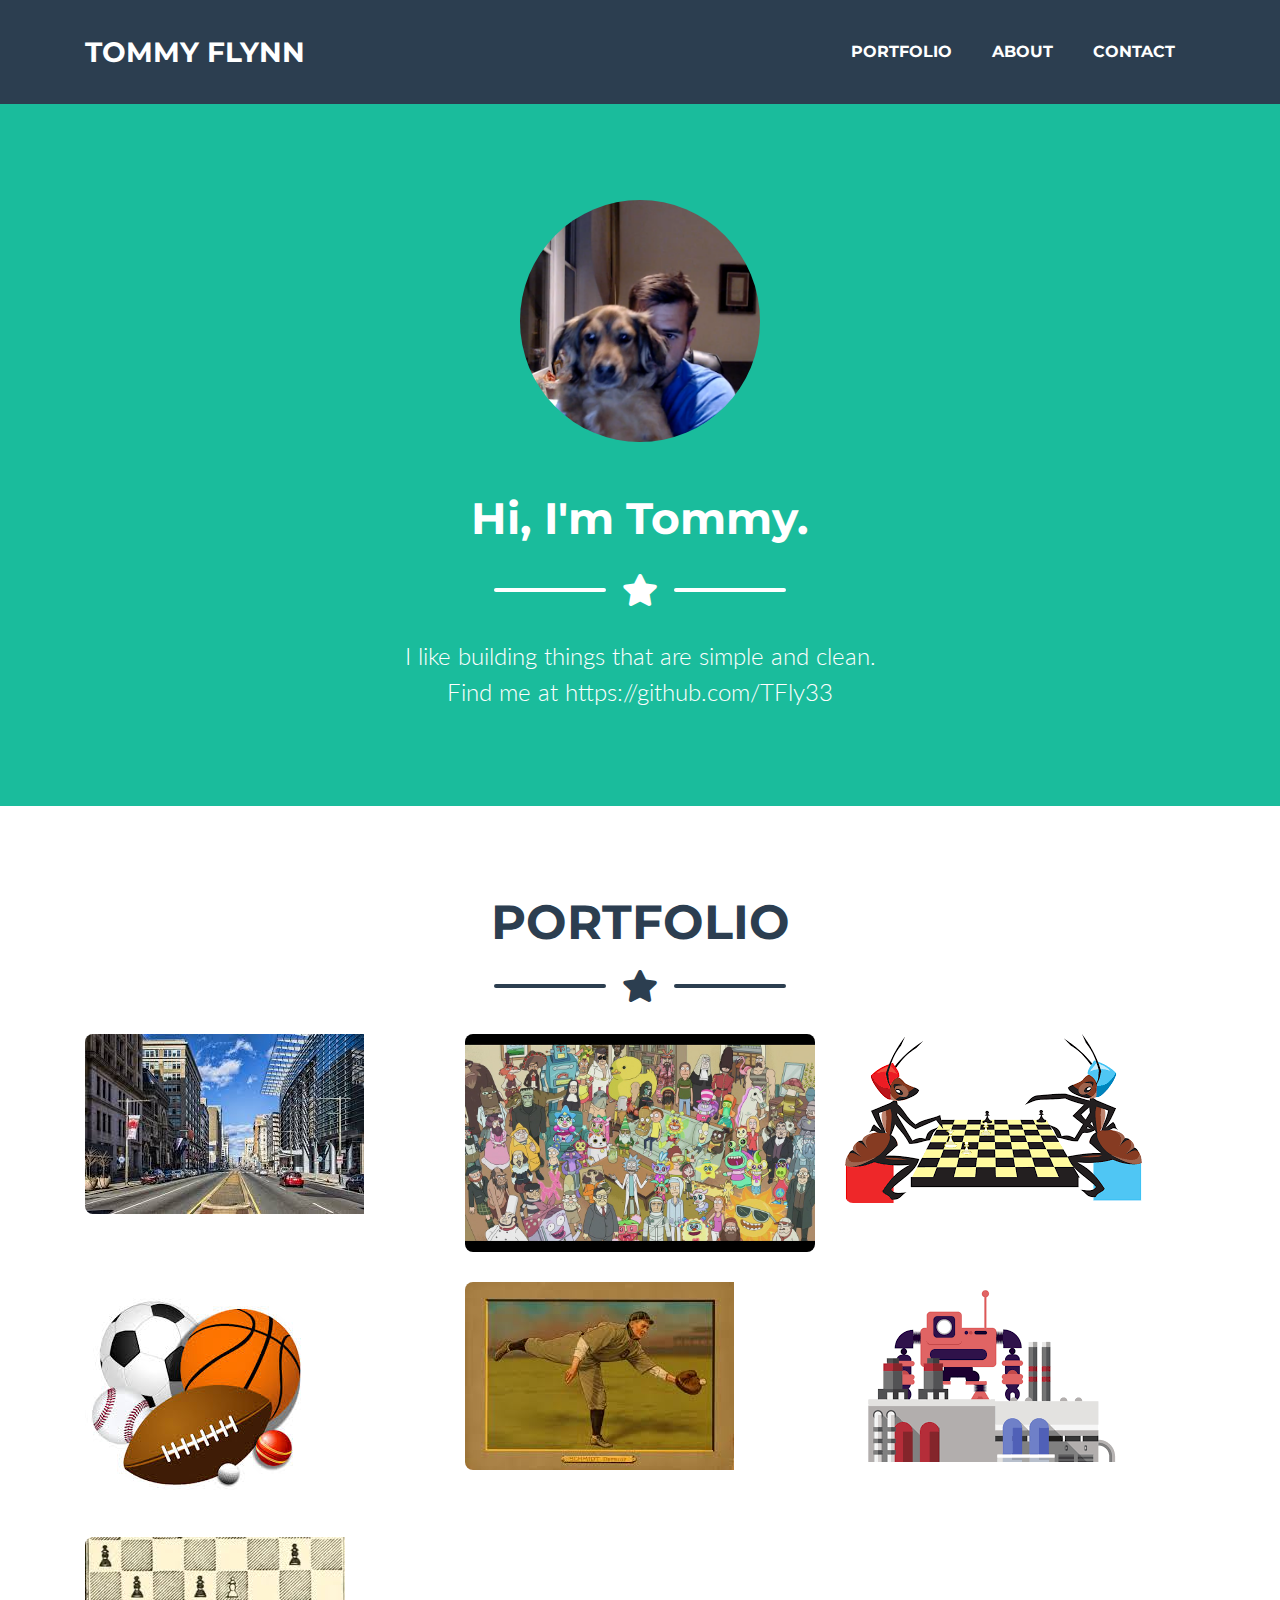
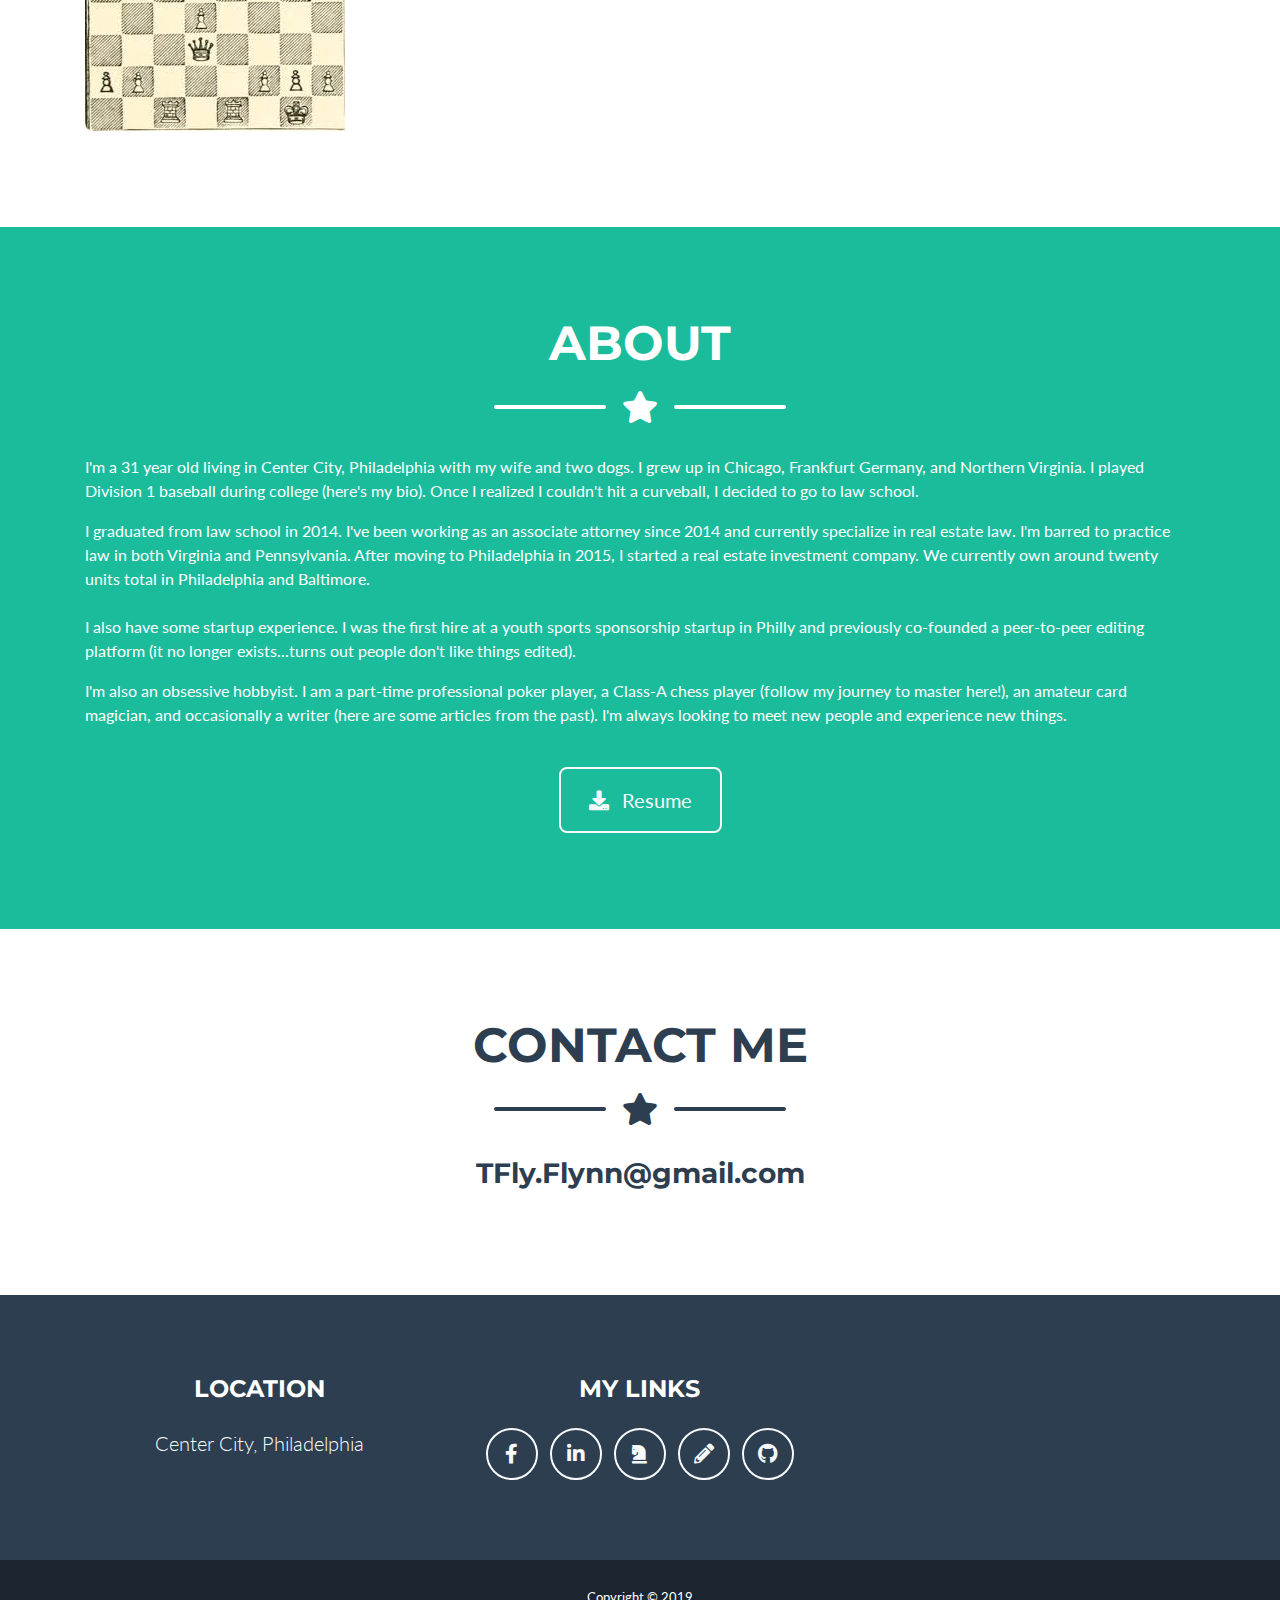
<file: index.html>
<!DOCTYPE html>
<html lang="en">

<head>

  <meta charset="utf-8">
  <meta name="viewport" content="width=device-width, initial-scale=1, shrink-to-fit=no">
  <meta name="description" content="">
  <meta name="author" content="">

  <title>Freelancer</title>

  <!-- Custom fonts for this theme -->
  <link href="assets/vendor/fontawesome-free/css/all.min.css" rel="stylesheet" type="text/css">
  <link href="https://fonts.googleapis.com/css?family=Montserrat:400,700" rel="stylesheet" type="text/css">
  <link href="https://fonts.googleapis.com/css?family=Lato:400,700,400italic,700italic" rel="stylesheet"
    type="text/css">

  <!-- Theme CSS -->
  <link href="assets/css/freelancer.css" rel="stylesheet">

</head>

<body id="page-top">

  <!-- Navigation -->
  <nav class="navbar navbar-expand-lg bg-secondary text-uppercase fixed-top" id="mainNav">
    <div class="container">
      <a class="navbar-brand js-scroll-trigger" href="#page-top">Tommy Flynn</a>
      <button class="navbar-toggler navbar-toggler-right text-uppercase font-weight-bold bg-primary text-white rounded"
        type="button" data-toggle="collapse" data-target="#navbarResponsive" aria-controls="navbarResponsive"
        aria-expanded="false" aria-label="Toggle navigation">
        Menu
        <i class="fas fa-bars"></i>
      </button>
      <div class="collapse navbar-collapse" id="navbarResponsive">
        <ul class="navbar-nav ml-auto">
          <li class="nav-item mx-0 mx-lg-1">
            <a class="nav-link py-3 px-0 px-lg-3 rounded js-scroll-trigger" href="#portfolio">Portfolio</a>
          </li>
          <li class="nav-item mx-0 mx-lg-1">
            <a class="nav-link py-3 px-0 px-lg-3 rounded js-scroll-trigger" href="#about">About</a>
          </li>
          <li class="nav-item mx-0 mx-lg-1">
            <a class="nav-link py-3 px-0 px-lg-3 rounded js-scroll-trigger" href="#contact">Contact</a>
          </li>
        </ul>
      </div>
    </div>
  </nav>

  <!-- Masthead -->
  <header class="masthead bg-primary text-white text-center">
    <div class="container d-flex align-items-center flex-column">

      <!-- Masthead Avatar Image -->
      <img class="masthead-avatar mb-5 myClass1" src="assets/img/TomTed.png" alt="TomTedPic">

      <!-- Masthead Heading -->
      <h1 class="masthead-heading mb-0">Hi, I'm Tommy.</h1>

      <!-- Icon Divider -->
      <div class="divider-custom divider-light">
        <div class="divider-custom-line"></div>
        <div class="divider-custom-icon">
          <i class="fas fa-star"></i>
        </div>
        <div class="divider-custom-line"></div>
      </div>

      <!-- Masthead Subheading -->
      <p class="masthead-subheading font-weight-light mb-0">I like building things that are simple and clean. <br> Find
        me at <a class="white" href="https://github.com/TFly33>">https://github.com/TFly33 </p> </a>

    </div>
  </header>

  <!-- Portfolio Section -->
  <section class="page-section portfolio" id="portfolio">
    <div class="container">

      <!-- Portfolio Section Heading -->
      <h2 class="page-section-heading text-center text-uppercase text-secondary mb-0">Portfolio</h2>

      <!-- Icon Divider -->
      <div class="divider-custom">
        <div class="divider-custom-line"></div>
        <div class="divider-custom-icon">
          <i class="fas fa-star"></i>
        </div>
        <div class="divider-custom-line"></div>
      </div>

      <!-- Portfolio Grid Items -->
      <div class="row">

        <!-- Portfolio Item 1 -->
        <div class="col-md-6 col-lg-4">
          <div class="portfolio-item mx-auto" data-toggle="modal" data-target="#portfolioModal1">
            <div class="portfolio-item-caption d-flex align-items-center justify-content-center h-100 w-100">
              <div class="portfolio-item-caption-content text-center text-white">
                <i class="fas fa-plus fa-3x"></i>
              </div>
            </div>
            <img class="img-fluid" src="assets/img/portfolio/rentable.jpeg" alt="rentable">
          </div>
        </div>

        <!-- Portfolio Item 2 -->
        <div class="col-md-6 col-lg-4">
          <div class="portfolio-item mx-auto" data-toggle="modal" data-target="#portfolioModal2">
            <div class="portfolio-item-caption d-flex align-items-center justify-content-center h-100 w-100">
              <div class="portfolio-item-caption-content text-center text-white">
                <i class="fas fa-plus fa-3x"></i>
              </div>
            </div>
            <img class="img-fluid" src="assets/img/portfolio/rickandmorty.jpg" alt="rickAndMorty">
          </div>
        </div>
        
        <!-- Portfolio Item 3 -->
        <div class="col-md-6 col-lg-4">
          <div class="portfolio-item mx-auto" data-toggle="modal" data-target="#portfolioModal3">
            <div class="portfolio-item-caption d-flex align-items-center justify-content-center h-100 w-100">
              <div class="portfolio-item-caption-content text-center text-white">
                <i class="fas fa-plus fa-3x"></i>
              </div>
            </div>
            <img class="img-fluid" src="assets/img/portfolio/giphy.png" alt="">
          </div>
        </div>

        <!-- Portfolio Item 4 -->
        <div class="col-md-6 col-lg-4">
          <div class="portfolio-item mx-auto" data-toggle="modal" data-target="#portfolioModal4">
            <div class="portfolio-item-caption d-flex align-items-center justify-content-center h-100 w-100">
              <div class="portfolio-item-caption-content text-center text-white">
                <i class="fas fa-plus fa-3x"></i>
              </div>
            </div>
            <img class="img-fluid" src="assets/img/portfolio/sports.jpeg" alt="knightsimage">
          </div>
        </div>

        <!-- Portfolio Item 5 -->
        <div class="col-md-6 col-lg-4">
          <div class="portfolio-item mx-auto" data-toggle="modal" data-target="#portfolioModal5">
            <div class="portfolio-item-caption d-flex align-items-center justify-content-center h-100 w-100">
              <div class="portfolio-item-caption-content text-center text-white">
                <i class="fas fa-plus fa-3x"></i>
              </div>
            </div>
            <img class="img-fluid" src="assets/img/portfolio/HonusWagner.jpeg" alt="BaseballCard">
          </div>
        </div>

        <!-- Portfolio Item 6 -->
        <div class="col-md-6 col-lg-4">
          <div class="portfolio-item mx-auto" data-toggle="modal" data-target="#portfolioModal6">
            <div class="portfolio-item-caption d-flex align-items-center justify-content-center h-100 w-100">
              <div class="portfolio-item-caption-content text-center text-white">
                <i class="fas fa-plus fa-3x"></i>
              </div>
            </div>
            <img class="img-fluid" src="assets/img/portfolio/robot.jpeg" alt="robotImage">
          </div>
        </div>

        <!-- Portfolio Item 7 -->
        <div class="col-md-6 col-lg-4">
          <div class="portfolio-item mx-auto" data-toggle="modal" data-target="#portfolioModal7">
            <div class="portfolio-item-caption d-flex align-items-center justify-content-center h-100 w-100">
              <div class="portfolio-item-caption-content text-center text-white">
                <i class="fas fa-plus fa-3x"></i>
              </div>
            </div>
            <img class="img-fluid" src="assets/img/portfolio/chessopening.jpeg" alt="chessopening">
          </div>
        </div>

        <!-- Portfolio Item 8 -->
        <!-- <div class="col-md-6 col-lg-4">
          <div class="portfolio-item mx-auto" data-toggle="modal" data-target="#portfolioModal8">
            <div class="portfolio-item-caption d-flex align-items-center justify-content-center h-100 w-100">
              <div class="portfolio-item-caption-content text-center text-white">
                <i class="fas fa-plus fa-3x"></i>
              </div>
            </div>
            <img class="img-fluid" src="assets/img/portfolio/chessopening.jpeg" alt="chessopening">
          </div>
        </div> -->


      </div>
      <!-- /.row -->

    </div>
  </section>

  <!-- About Section -->
  <section class="page-section bg-primary text-white mb-0" id="about">
    <div class="container">

      <!-- About Section Heading -->
      <h2 class="page-section-heading text-center text-uppercase text-white">About</h2>

      <!-- Icon Divider -->
      <div class="divider-custom divider-light">
        <div class="divider-custom-line"></div>
        <div class="divider-custom-icon">
          <i class="fas fa-star"></i>
        </div>
        <div class="divider-custom-line"></div>
      </div>

      <!-- About Section Content -->
      <div class="row">
        <div class="col-lg-12 ml-auto">
          <p class="first">
            I'm a 31 year old living in Center City, Philadelphia with my wife and two dogs.
            I grew up in Chicago, Frankfurt Germany, and Northern Virginia.
            I played Division 1 baseball during college (<a class="white"
              href="https://www.mountathletics.com/sports/bsb/2010-11/bios/flynn_tommy00?view=bio">here's my
              bio</a>).
            Once I realized I couldn't hit a curveball, I decided to go to law school.
          </p>

        </div>
        <div class="col-lg-12 mr-auto">
          <p class="second">
            I graduated from law school in 2014.
            I've been working as an associate attorney since 2014 and currently specialize in real estate law. I'm
            barred to practice law in both Virginia and
            Pennsylvania.
            After
            moving to Philadelphia in 2015, I started a real estate investment company. We currently own around
            twenty units
            total in Philadelphia and Baltimore.
            <br>
            <br>
            I also have some startup experience. I was the first hire at a youth sports sponsorship startup in
            Philly and previously co-founded a peer-to-peer editing platform (it no longer exists...turns out
            people
            don't like
            things edited).
          </p>
        </div>
        <div class="col-lg-12 mr-auto">
          <p class="third">
            I'm also an obsessive hobbyist. I am a part-time professional poker player, a Class-A chess player
            (<a class="white" href="https://www.moron2master.com">follow my journey to master here!</a>), an amateur
            card
            magician, and
            occasionally a writer
            (<a class="white" href="https://medium.com/@tfly.flynn">here are some articles from the past</a>). I'm
            always
            looking
            to
            meet new people and experience new things.
          </p>
        </div>
      </div>

      <!-- About Section Button -->
      <div class="text-center mt-4">
        <a class="btn btn-xl btn-outline-light" href="assets/resume/Portfolio Resume Updated .pdf">
          <i class="fas fa-download mr-2"></i>
          Resume
        </a>
      </div>

    </div>
  </section>

  <!-- Contact Section -->
  <section class="page-section" id="contact">
    <div class="container">

      <!-- Contact Section Heading -->
      <h2 class="page-section-heading text-center text-uppercase text-secondary mb-0">Contact Me </h2>


      <!-- Icon Divider -->
      <div class="divider-custom">
        <div class="divider-custom-line"></div>
        <div class="divider-custom-icon">
          <i class="fas fa-star"></i>
        </div>
        <div class="divider-custom-line"></div>
      </div>

      <h3 class="text-center weirdBlue"> TFly.Flynn@gmail.com</h3>

      <!-- Contact Section Form -->
      <div class="row">

        <div class="col-lg-8 mx-auto">
        </div>
  </section>

  <!-- Footer -->
  <footer class="footer text-center">
    <div class="container">
      <div class="row">

        <!-- Footer Location -->
        <div class="col-lg-4 mb-5 mb-lg-0">
          <h4 class="text-uppercase mb-4">Location</h4>
          <p class="lead mb-0">Center City, Philadelphia
          </p>
        </div>

        <!-- Footer Social Icons -->
        <div class="col-lg-4 mb-5 mb-lg-0">
          <h4 class="text-uppercase mb-4">My Links</h4>
          <a class="btn btn-outline-light btn-social mx-1" href="https://www.facebook.com/tom.flynn.14">
            <i class="fab fa-fw fa-facebook-f"></i>
          </a>
          <a class="btn btn-outline-light btn-social mx-1" href="https://www.linkedin.com/in/tommy-flynn-348b2672/">
            <i class="fab fa-fw fa-linkedin-in"></i>
          </a>
          <a class="btn btn-outline-light btn-social mx-1" href="https://www.moron2master.com/">
            <i class="fas fa-chess-knight"></i>
          </a>
          <a class="btn btn-outline-light btn-social mx-1" href="https://medium.com/@tfly.flynn">
            <i class="fas fa-pencil-alt"></i>
          </a>
          <a class="btn btn-outline-light btn-social mx-1" href="https://github.com/TFly33">
            <i class="fab fa-github"></i>
          </a>
        </div>

        <!-- Footer About Text -->


      </div>
    </div>
  </footer>

  <!-- Copyright Section -->
  <section class="copyright py-4 text-center text-white">
    <div class="container">
      <small>Copyright &copy; 2019</small>
    </div>
  </section>

  <!-- Scroll to Top Button (Only visible on small and extra-small screen sizes) -->
  <div class="scroll-to-top d-lg-none position-fixed ">
    <a class="js-scroll-trigger d-block text-center text-white rounded" href="#page-top">
      <i class="fa fa-chevron-up"></i>
    </a>
  </div>

  <!-- Portfolio Modals -->

  <!-- Portfolio Modal 1 -->
  <div class="portfolio-modal modal fade" id="portfolioModal1" tabindex="-1" role="dialog"
    aria-labelledby="portfolioModal1Label" aria-hidden="true">
    <div class="modal-dialog modal-xl" role="document">
      <div class="modal-content">
        <button type="button" class="close" data-dismiss="modal" aria-label="Close">
          <span aria-hidden="true">
            <i class="fas fa-times"></i>
          </span>
        </button>
        <div class="modal-body text-center">
          <div class="container">
            <div class="row justify-content-center">
              <div class="col-lg-8">
                <!-- Portfolio Modal - Title -->
                <h2 class="portfolio-modal-title text-secondary text-uppercase mb-0">Rentable</h2>
                <!-- Icon Divider -->
                <div class="divider-custom">
                  <div class="divider-custom-line"></div>
                  <div class="divider-custom-icon">
                    <i class="fas fa-star"></i>
                  </div>
                  <div class="divider-custom-line"></div>
                </div>
                <!-- Portfolio Modal - Image -->
                <a href="https://mighty-lake-82037.herokuapp.com/"> <img class="img-fluid rounded mb-5"
                    href="https://rick-and-morty-character-sort.herokuapp.com/" src="assets/img/portfolio/rentable.jpeg"
                    alt="Rick-and-Morty">
                </a>
                <!-- Portfolio Modal - Text -->
                <p class="mb-5">A real estate investment app designed for everyone, not just experienced investors.
                  <br><a href="https://github.com/sahasra101/project2">Github repository link</p>
                </a>
                <button class="btn btn-primary" href="" data-dismiss="modal">
                  <i class="fas fa-times fa-fw"></i>
                  Close Window
                </button>
              </div>
            </div>
          </div>
        </div>
      </div>
    </div>
  </div>

  <!-- Portfolio Modal 2 -->
  <div class="portfolio-modal modal fade" id="portfolioModal2" tabindex="-1" role="dialog"
    aria-labelledby="portfolioModal2Label" aria-hidden="true">
    <div class="modal-dialog modal-xl" role="document">
      <div class="modal-content">
        <button type="button" class="close" data-dismiss="modal" aria-label="Close">
          <span aria-hidden="true">
            <i class="fas fa-times"></i>
          </span>
        </button>
        <div class="modal-body text-center">
          <div class="container">
            <div class="row justify-content-center">
              <div class="col-lg-8">
                <!-- Portfolio Modal - Title -->
                <h2 class="portfolio-modal-title text-secondary text-uppercase mb-0">Rick and Morty Character Scramble
                </h2>
                <!-- Icon Divider -->
                <div class="divider-custom">
                  <div class="divider-custom-line"></div>
                  <div class="divider-custom-icon">
                    <i class="fas fa-star"></i>
                  </div>
                  <div class="divider-custom-line"></div>
                </div>
                <!-- Portfolio Modal - Image -->
                <a href="https://rick-and-morty-character-sort.herokuapp.com/"> <img class="img-fluid rounded mb-5"
                    src="assets/img/portfolio/rickandmorty.jpg" alt="rickAndMorty"> </a>
                <!-- Portfolio Modal - Text -->
                <p class="mb-5">A Rick and Morty themed character scramble. <br><a
                    href="https://github.com/TFly33/burger">Github repository link
                  </a></p>
                <button class="btn btn-primary" href="#" data-dismiss="modal">
                  <i class="fas fa-times fa-fw"></i>
                  Close Window
                </button>
              </div>
            </div>
          </div>
        </div>
      </div>
    </div>
  </div>

  <!-- Portfolio Modal 3 -->
  <div class="portfolio-modal modal fade" id="portfolioModal3" tabindex="-1" role="dialog"
    aria-labelledby="portfolioModal3Label" aria-hidden="true">
    <div class="modal-dialog modal-xl" role="document">
      <div class="modal-content">
        <button type="button" class="close" data-dismiss="modal" aria-label="Close">
          <span aria-hidden="true">
            <i class="fas fa-times"></i>
          </span>
        </button>
        <div class="modal-body text-center">
          <div class="container">
            <div class="row justify-content-center">
              <div class="col-lg-8">
                <!-- Portfolio Modal - Title -->
                <h2 class="portfolio-modal-title text-secondary text-uppercase mb-0">Chess Giphy</h2>
                <!-- Icon Divider -->
                <div class="divider-custom">
                  <div class="divider-custom-line"></div>
                  <div class="divider-custom-icon">
                    <i class="fas fa-star"></i>
                  </div>
                  <div class="divider-custom-line"></div>
                </div>
                <!-- Portfolio Modal - Image -->
                <a href="https://tfly33.github.io/Chess-Giphy/"> <img class="img-fluid rounded mb-5"
                    src="assets/img/portfolio/giphy.png" alt=""> </a>
                <!-- Portfolio Modal - Text -->
                <p class="mb-5">An app that creates chess gif buttons. Also features a search function for any type of
                  gif using giphy API. <br><a href="https://github.com/TFly33/Chess-Giphy">Github repository link
                  </a></p>
                <button class="btn btn-primary" href="#" data-dismiss="modal">
                  <i class="fas fa-times fa-fw"></i>
                  Close Window
                </button>
              </div>
            </div>
          </div>
        </div>
      </div>
    </div>
  </div>

  <!-- Portfolio Modal 4 -->
  <div class="portfolio-modal modal fade" id="portfolioModal4" tabindex="-1" role="dialog"
    aria-labelledby="portfolioModal4Label" aria-hidden="true">
    <div class="modal-dialog modal-xl" role="document">
      <div class="modal-content">
        <button type="button" class="close" data-dismiss="modal" aria-label="Close">
          <span aria-hidden="true">
            <i class="fas fa-times"></i>
          </span>
        </button>
        <div class="modal-body text-center">
          <div class="container">
            <div class="row justify-content-center">
              <div class="col-lg-8">
                <!-- Portfolio Modal - Title -->
                <h2 class="portfolio-modal-title text-secondary text-uppercase mb-0">Epic Fantasy League</h2>
                <!-- Icon Divider -->
                <div class="divider-custom">
                  <div class="divider-custom-line"></div>
                  <div class="divider-custom-icon">
                    <i class="fas fa-star"></i>
                  </div>
                  <div class="divider-custom-line"></div>
                </div>
                <!-- Portfolio Modal - Image -->
                <a href="https://epic-fantasy-league.herokuapp.com/Home"> <img class="img-fluid rounded mb-5"
                    src="assets/img/portfolio/sports.jpeg" alt="sportsImage"> </a>
                <!-- Portfolio Modal - Text -->
                <p class="mb-5">A Fantasy Sports App Built From Scratch <br><a
                    href="https://github.com/TFly33/Epic-Fantasy-League">Github repository link
                  </a></p>
                <button class="btn btn-primary" href="#" data-dismiss="modal">
                  <i class="fas fa-times fa-fw"></i>
                  Close Window
                </button>
              </div>
            </div>
          </div>
        </div>
      </div>
    </div>
  </div>

  <!-- Portfolio Modal 5 -->
  <div class="portfolio-modal modal fade" id="portfolioModal5" tabindex="-1" role="dialog"
    aria-labelledby="portfolioModal5Label" aria-hidden="true">
    <div class="modal-dialog modal-xl" role="document">
      <div class="modal-content">
        <button type="button" class="close" data-dismiss="modal" aria-label="Close">
          <span aria-hidden="true">
            <i class="fas fa-times"></i>
          </span>
        </button>
        <div class="modal-body text-center">
          <div class="container">
            <div class="row justify-content-center">
              <div class="col-lg-8">
                <!-- Portfolio Modal - Title -->
                <h2 class="portfolio-modal-title text-secondary text-uppercase mb-0">Fake E-Commerce</h2>
                <!-- Icon Divider -->
                <div class="divider-custom">
                  <div class="divider-custom-line"></div>
                  <div class="divider-custom-icon">
                    <i class="fas fa-star"></i>
                  </div>
                  <div class="divider-custom-line"></div>
                </div>
                <!-- Portfolio Modal - Image -->
                <a href="https://github.com/TFly33/fake-ecommerce"><img class="img-fluid rounded mb-5"
                    src="assets/img/portfolio/HonusWagner.jpeg" alt="baseballCard"> </a>
                <!-- Portfolio Modal - Text -->
                <p class="mb-5">A mysql backed terminal app that simulates the inventory of a baseball card shop.<br><a
                    href="https://github.com/TFly33/fake-ecommerce">Github repository link
                  </a></p>
                <button class="btn btn-primary" href="#" data-dismiss="modal">
                  <i class="fas fa-times fa-fw"></i>
                  Close Window
                </button>
              </div>
            </div>
          </div>
        </div>
      </div>
    </div>
  </div>

  <!-- Portfolio Modal 6 -->
  <div class="portfolio-modal modal fade" id="portfolioModal6" tabindex="-1" role="dialog"
    aria-labelledby="portfolioModal6Label" aria-hidden="true">
    <div class="modal-dialog modal-xl" role="document">
      <div class="modal-content">
        <button type="button" class="close" data-dismiss="modal" aria-label="Close">
          <span aria-hidden="true">
            <i class="fas fa-times"></i>
          </span>
        </button>
        <div class="modal-body text-center">
          <div class="container">
            <div class="row justify-content-center">
              <div class="col-lg-8">
                <!-- Portfolio Modal - Title -->
                <h2 class="portfolio-modal-title text-secondary text-uppercase mb-0">Liri Node Bot</h2>
                <!-- Icon Divider -->
                <div class="divider-custom">
                  <div class="divider-custom-line"></div>
                  <div class="divider-custom-icon">
                    <i class="fas fa-star"></i>
                  </div>
                  <div class="divider-custom-line"></div>
                </div>
                <!-- Portfolio Modal - Image -->
                <a href="https://github.com/TFly33/liri-node-app"> <img class="img-fluid rounded mb-5"
                    src="assets/img/portfolio/robot.jpeg" alt="crystalsImage"> </a>
                <!-- Portfolio Modal - Text -->
                <p class="mb-5">A node bot that provides information on movies, concerts, songs, and a random text
                  read.<br><a href="https://github.com/TFly33/liri-node-app">Github repository link
                  </a>
                </p>
                <button class="btn btn-primary" href="#" data-dismiss="modal">
                  <i class="fas fa-times fa-fw"></i>
                  Close Window
                </button>
              </div>
            </div>
          </div>
        </div>
      </div>
    </div>
  </div>

  <!-- Portfolio Modal 7 -->
  <div class="portfolio-modal modal fade" id="portfolioModal7" tabindex="-1" role="dialog"
    aria-labelledby="portfolioModal6Label" aria-hidden="true">
    <div class="modal-dialog modal-xl" role="document">
      <div class="modal-content">
        <button type="button" class="close" data-dismiss="modal" aria-label="Close">
          <span aria-hidden="true">
            <i class="fas fa-times"></i>
          </span>
        </button>
        <div class="modal-body text-center">
          <div class="container">
            <div class="row justify-content-center">
              <div class="col-lg-8">
                <!-- Portfolio Modal - Title -->
                <h2 class="portfolio-modal-title text-secondary text-uppercase mb-0">Chess Openings Scraper</h2>
                <!-- Icon Divider -->
                <div class="divider-custom">
                  <div class="divider-custom-line"></div>
                  <div class="divider-custom-icon">
                    <i class="fas fa-star"></i>
                  </div>
                  <div class="divider-custom-line"></div>
                </div>
                <!-- Portfolio Modal - Image -->
                <a href="https://chess-scraper.herokuapp.com/"> <img class="img-fluid rounded mb-5"
                    src="assets/img/portfolio/chessopening.jpeg" alt="chessopenings"> </a>
                <!-- Portfolio Modal - Text -->
                <p class="mb-5">A chess openings scraper<br><a href="https://github.com/TFly33/scraper">Github
                    repository link
                  </a>
                </p>
                <button class="btn btn-primary" href="#" data-dismiss="modal">
                  <i class="fas fa-times fa-fw"></i>
                  Close Window
                </button>
              </div>
            </div>
          </div>
        </div>
      </div>
    </div>


    <!-- Portfolio Modal 8 -->
  <div class="portfolio-modal modal fade" id="portfolioModal8" tabindex="-1" role="dialog"
  aria-labelledby="portfolioModal8Label" aria-hidden="true">
  <div class="modal-dialog modal-xl" role="document">
    <div class="modal-content">
      <button type="button" class="close" data-dismiss="modal" aria-label="Close">
        <span aria-hidden="true">
          <i class="fas fa-times"></i>
        </span>
      </button>
      <div class="modal-body text-center">
        <div class="container">
          <div class="row justify-content-center">
            <div class="col-lg-8">
              <!-- Portfolio Modal - Title -->
              <h2 class="portfolio-modal-title text-secondary text-uppercase mb-0">Epic Fantasy League</h2>
              <!-- Icon Divider -->
              <div class="divider-custom">
                <div class="divider-custom-line"></div>
                <div class="divider-custom-icon">
                  <i class="fas fa-star"></i>
                </div>
                <div class="divider-custom-line"></div>
              </div>
              <!-- Portfolio Modal - Image -->
              <a href="https://epic-fantasy-league.herokuapp.com/Home"
                  src="assets/img/portfolio/chessopening.jpeg" alt="chessopenings"> </a>
              <!-- Portfolio Modal - Text -->
              <p class="mb-5">A fantasy league built from scratch<br><a href="https://github.com/TFly33/Epic-Fantasy-League">Github
                  repository link
                </a>
              </p>
              <button class="btn btn-primary" href="#" data-dismiss="modal">
                <i class="fas fa-times fa-fw"></i>
                Close Window
              </button>
            </div>
          </div>
        </div>
      </div>
    </div>
  </div>



  </div>

  <!-- Bootstrap core JavaScript -->
  <script src="assets/vendor/jquery/jquery.min.js"></script>
  <script src="assets/vendor/bootstrap/js/bootstrap.bundle.min.js"></script>

  <!-- Plugin JavaScript -->
  <script src="assets/vendor/jquery-easing/jquery.easing.min.js"></script>

  <!-- Contact Form JavaScript -->
  <script src="assets/js/jqBootstrapValidation.js"></script>
  <script src="assets/js/contact_me.js"></script>

  <!-- Custom scripts for this template -->
  <script src="assets/js/freelancer.min.js"></script>

</body>

</html>
</file>
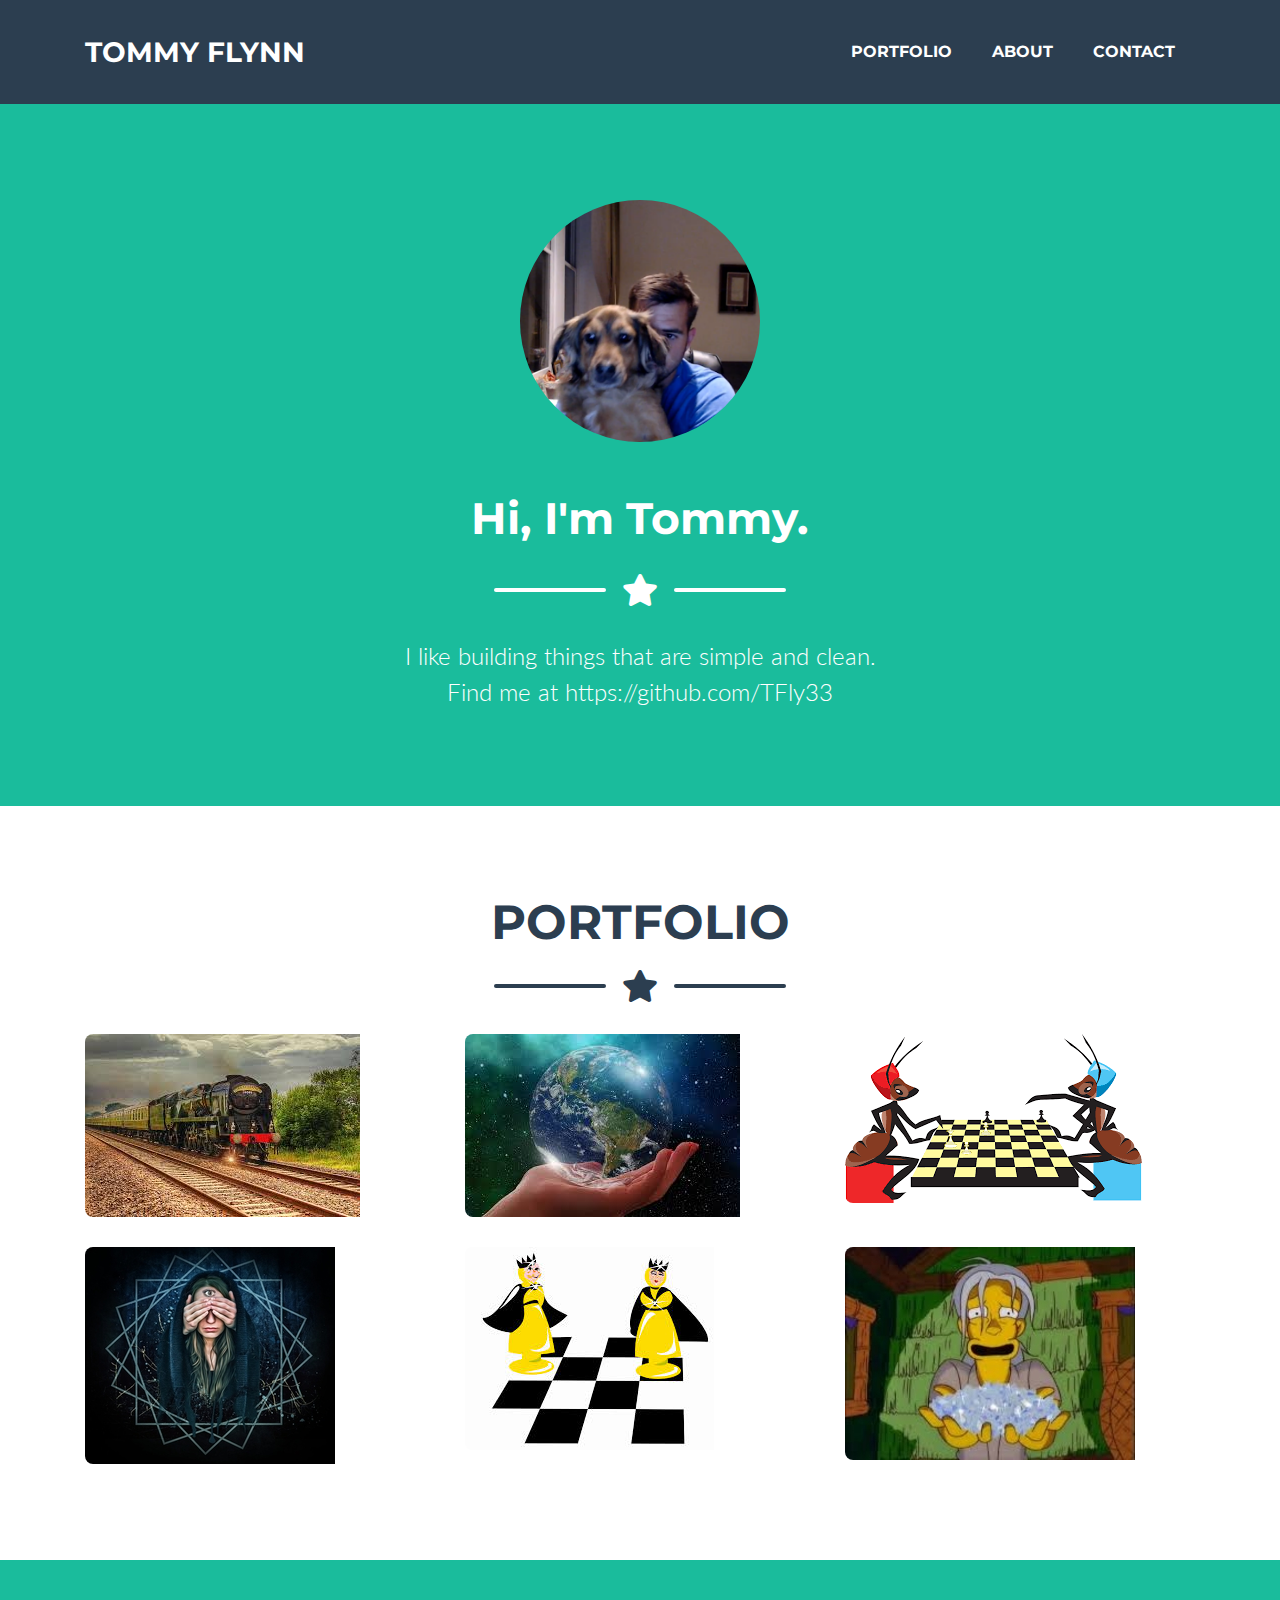
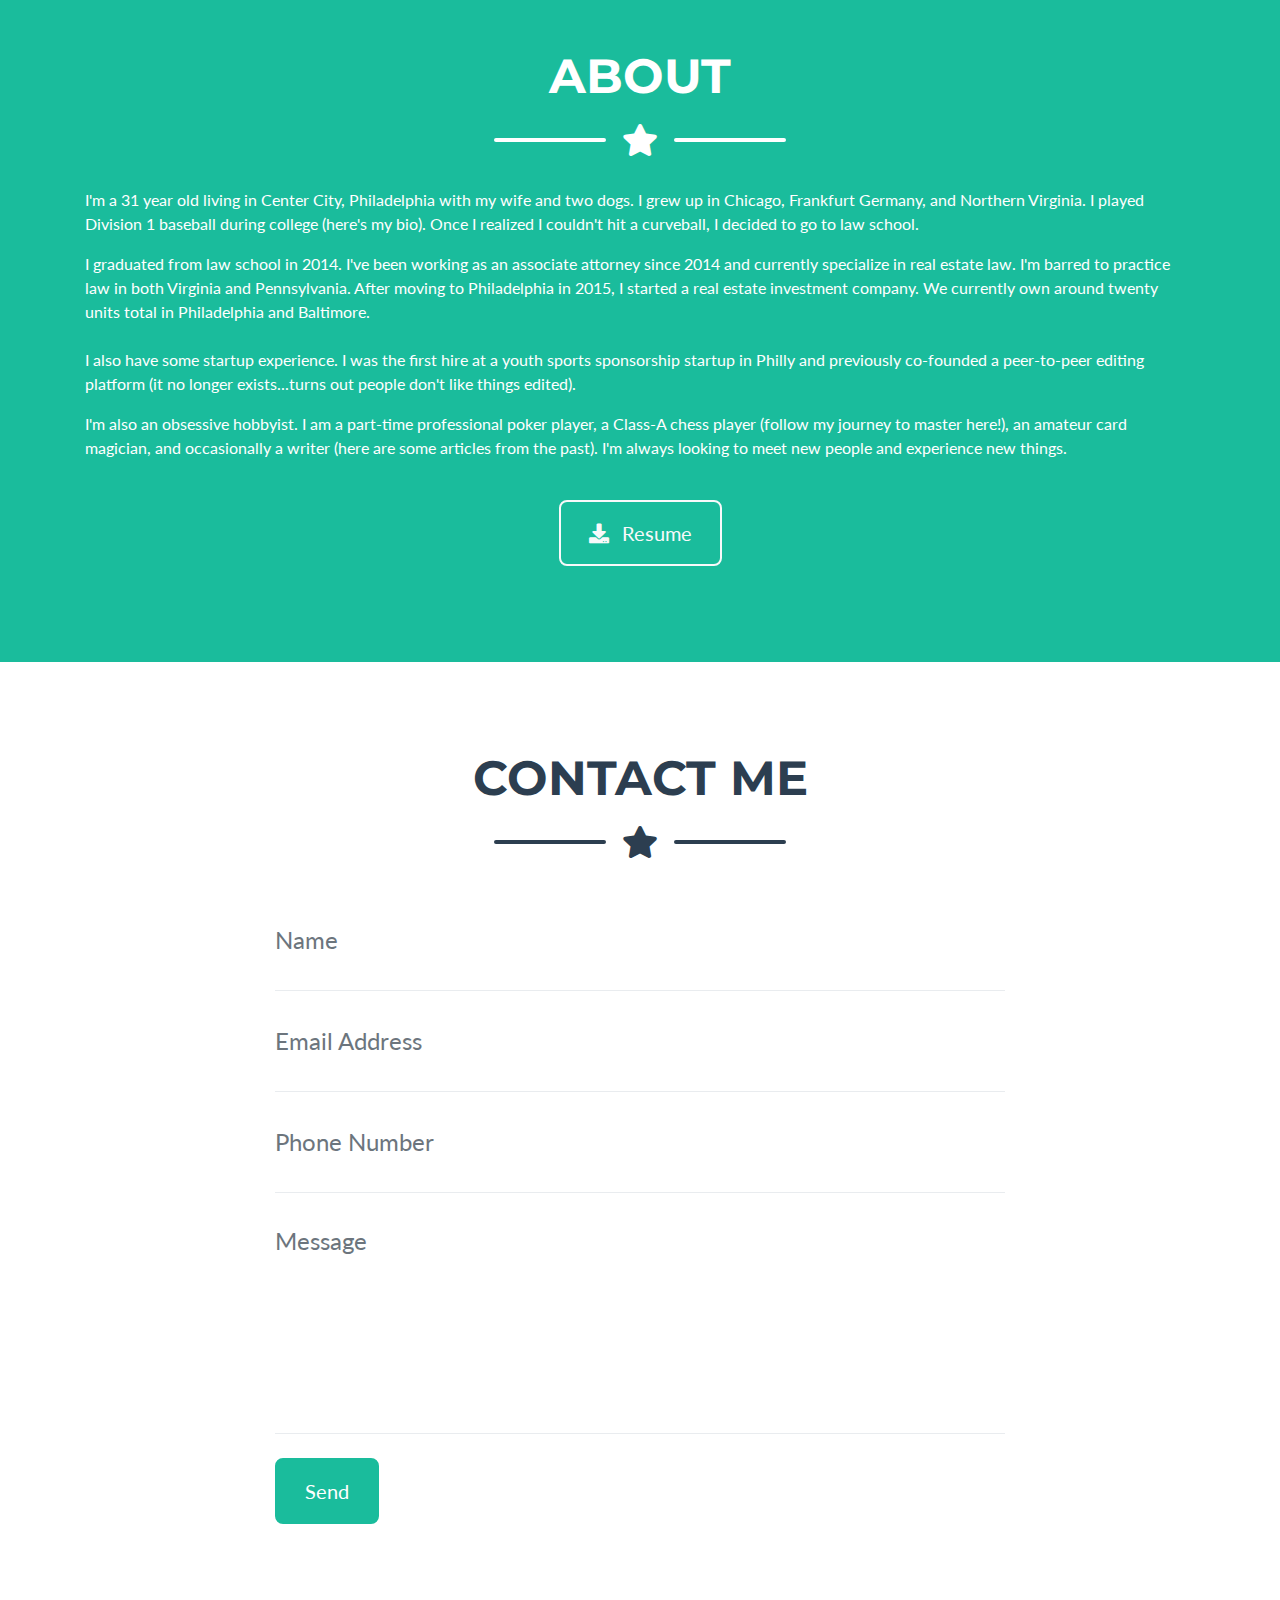
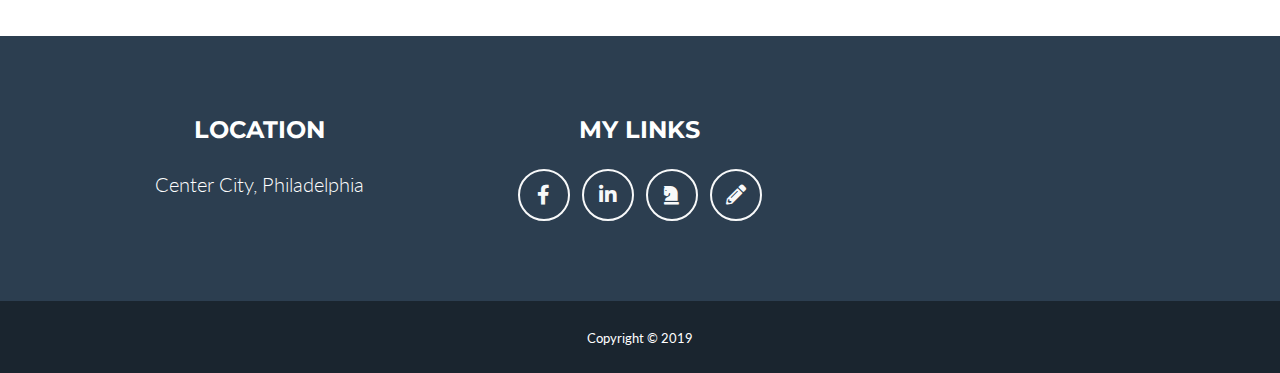
<file: startbootstrap-freelancer-gh-pages/index.html>
<!DOCTYPE html>
<html lang="en">

<head>

  <meta charset="utf-8">
  <meta name="viewport" content="width=device-width, initial-scale=1, shrink-to-fit=no">
  <meta name="description" content="">
  <meta name="author" content="">

  <title>Freelancer</title>

  <!-- Custom fonts for this theme -->
  <link href="vendor/fontawesome-free/css/all.min.css" rel="stylesheet" type="text/css">
  <link href="https://fonts.googleapis.com/css?family=Montserrat:400,700" rel="stylesheet" type="text/css">
  <link href="https://fonts.googleapis.com/css?family=Lato:400,700,400italic,700italic" rel="stylesheet"
    type="text/css">

  <!-- Theme CSS -->
  <link href="css/freelancer.css" rel="stylesheet">



</head>

<body id="page-top">

  <!-- Navigation -->
  <nav class="navbar navbar-expand-lg bg-secondary text-uppercase fixed-top" id="mainNav">
    <div class="container">
      <a class="navbar-brand js-scroll-trigger" href="#page-top">Tommy Flynn</a>
      <button class="navbar-toggler navbar-toggler-right text-uppercase font-weight-bold bg-primary text-white rounded"
        type="button" data-toggle="collapse" data-target="#navbarResponsive" aria-controls="navbarResponsive"
        aria-expanded="false" aria-label="Toggle navigation">
        Menu
        <i class="fas fa-bars"></i>
      </button>
      <div class="collapse navbar-collapse" id="navbarResponsive">
        <ul class="navbar-nav ml-auto">
          <li class="nav-item mx-0 mx-lg-1">
            <a class="nav-link py-3 px-0 px-lg-3 rounded js-scroll-trigger" href="#portfolio">Portfolio</a>
          </li>
          <li class="nav-item mx-0 mx-lg-1">
            <a class="nav-link py-3 px-0 px-lg-3 rounded js-scroll-trigger" href="#about">About</a>
          </li>
          <li class="nav-item mx-0 mx-lg-1">
            <a class="nav-link py-3 px-0 px-lg-3 rounded js-scroll-trigger" href="#contact">Contact</a>
          </li>
        </ul>
      </div>
    </div>
  </nav>

  <!-- Masthead -->
  <header class="masthead bg-primary text-white text-center">
    <div class="container d-flex align-items-center flex-column">

      <!-- Masthead Avatar Image -->
      <img class="masthead-avatar mb-5 myClass1" src="img/TomTed.png" alt="TomTedPic">

      <!-- Masthead Heading -->
      <h1 class="masthead-heading mb-0">Hi, I'm Tommy.</h1>

      <!-- Icon Divider -->
      <div class="divider-custom divider-light">
        <div class="divider-custom-line"></div>
        <div class="divider-custom-icon">
          <i class="fas fa-star"></i>
        </div>
        <div class="divider-custom-line"></div>
      </div>

      <!-- Masthead Subheading -->
      <p class="masthead-subheading font-weight-light mb-0">I like building things that are simple and clean. <br> Find me at <a class= "white" href="https://github.com/TFly33>">https://github.com/TFly33 </p> </a>

    </div>
  </header>

  <!-- Portfolio Section -->
  <section class="page-section portfolio" id="portfolio">
    <div class="container">

      <!-- Portfolio Section Heading -->
      <h2 class="page-section-heading text-center text-uppercase text-secondary mb-0">Portfolio</h2>

      <!-- Icon Divider -->
      <div class="divider-custom">
        <div class="divider-custom-line"></div>
        <div class="divider-custom-icon">
          <i class="fas fa-star"></i>
        </div>
        <div class="divider-custom-line"></div>
      </div>

      <!-- Portfolio Grid Items -->
      <div class="row">

        <!-- Portfolio Item 1 -->
        <div class="col-md-6 col-lg-4">
          <div class="portfolio-item mx-auto" data-toggle="modal" data-target="#portfolioModal1">
            <div class="portfolio-item-caption d-flex align-items-center justify-content-center h-100 w-100">
              <div class="portfolio-item-caption-content text-center text-white">
                <i class="fas fa-plus fa-3x"></i>
              </div>
            </div>
            <img class="img-fluid" src="img/portfolio/trainimage.jpeg" alt="">
          </div>
        </div>

        <!-- Portfolio Item 2 -->
        <div class="col-md-6 col-lg-4">
          <div class="portfolio-item mx-auto" data-toggle="modal" data-target="#portfolioModal2">
            <div class="portfolio-item-caption d-flex align-items-center justify-content-center h-100 w-100">
              <div class="portfolio-item-caption-content text-center text-white">
                <i class="fas fa-plus fa-3x"></i>
              </div>
            </div>
            <img class="img-fluid" src="img/portfolio/globe.jpeg" alt="globeimage">
          </div>
        </div>

        <!-- Portfolio Item 3 -->
        <div class="col-md-6 col-lg-4">
          <div class="portfolio-item mx-auto" data-toggle="modal" data-target="#portfolioModal3">
            <div class="portfolio-item-caption d-flex align-items-center justify-content-center h-100 w-100">
              <div class="portfolio-item-caption-content text-center text-white">
                <i class="fas fa-plus fa-3x"></i>
              </div>
            </div>
            <img class="img-fluid" src="img/portfolio/giphy.png" alt="">
          </div>
        </div>

        <!-- Portfolio Item 4 -->
        <div class="col-md-6 col-lg-4">
          <div class="portfolio-item mx-auto" data-toggle="modal" data-target="#portfolioModal4">
            <div class="portfolio-item-caption d-flex align-items-center justify-content-center h-100 w-100">
              <div class="portfolio-item-caption-content text-center text-white">
                <i class="fas fa-plus fa-3x"></i>
              </div>
            </div>
            <img class="img-fluid" src="img/portfolio/eye.jpg" alt="eyeimage">
          </div>
        </div>

        <!-- Portfolio Item 5 -->
        <div class="col-md-6 col-lg-4">
          <div class="portfolio-item mx-auto" data-toggle="modal" data-target="#portfolioModal5">
            <div class="portfolio-item-caption d-flex align-items-center justify-content-center h-100 w-100">
              <div class="portfolio-item-caption-content text-center text-white">
                <i class="fas fa-plus fa-3x"></i>
              </div>
            </div>
            <img class="img-fluid" src="img/portfolio/chessimage.jpeg" alt="chessImage">
          </div>
        </div>

        <!-- Portfolio Item 6 -->
        <div class="col-md-6 col-lg-4">
          <div class="portfolio-item mx-auto" data-toggle="modal" data-target="#portfolioModal6">
            <div class="portfolio-item-caption d-flex align-items-center justify-content-center h-100 w-100">
              <div class="portfolio-item-caption-content text-center text-white">
                <i class="fas fa-plus fa-3x"></i>
              </div>
            </div>
            <img class="img-fluid" src="img/portfolio/diamonds.jpg" alt="diamondsImage">
          </div>
        </div>

      </div>
      <!-- /.row -->

    </div>
  </section>

  <!-- About Section -->
  <section class="page-section bg-primary text-white mb-0" id="about">
    <div class="container">

      <!-- About Section Heading -->
      <h2 class="page-section-heading text-center text-uppercase text-white">About</h2>

      <!-- Icon Divider -->
      <div class="divider-custom divider-light">
        <div class="divider-custom-line"></div>
        <div class="divider-custom-icon">
          <i class="fas fa-star"></i>
        </div>
        <div class="divider-custom-line"></div>
      </div>

      <!-- About Section Content -->
      <div class="row">
        <div class="col-lg-12 ml-auto">
          <p class="first">
            I'm a 31 year old living in Center City, Philadelphia with my wife and two dogs.
            I grew up in Chicago, Frankfurt Germany, and Northern Virginia.
            I played Division 1 baseball during college (<a class="white"
              href="https://www.mountathletics.com/sports/bsb/2010-11/bios/flynn_tommy00?view=bio">here's my
              bio</a>).
            Once I realized I couldn't hit a curveball, I decided to go to law school.
          </p>

        </div>
        <div class="col-lg-12 mr-auto">
          <p class="second">
            I graduated from law school in 2014.
            I've been working as an associate attorney since 2014 and currently specialize in real estate law. I'm
            barred to practice law in both Virginia and
            Pennsylvania.
            After
            moving to Philadelphia in 2015, I started a real estate investment company. We currently own around
            twenty units
            total in Philadelphia and Baltimore.
            <br>
            <br>
            I also have some startup experience. I was the first hire at a youth sports sponsorship startup in
            Philly and previously co-founded a peer-to-peer editing platform (it no longer exists...turns out
            people
            don't like
            things edited).
          </p>
        </div>
        <div class="col-lg-12 mr-auto">
          <p class="third">
            I'm also an obsessive hobbyist. I am a part-time professional poker player, a Class-A chess player
            (<a class="white" href="https://www.moron2master.com">follow my journey to master here!</a>), an amateur
            card
            magician, and
            occasionally a writer
            (<a class="white" href="https://medium.com/@tfly.flynn">here are some articles from the past</a>). I'm
            always
            looking
            to
            meet new people and experience new things.
          </p>
        </div>
      </div>

      <!-- About Section Button -->
      <div class="text-center mt-4">
        <a class="btn btn-xl btn-outline-light" href="resume/Updated Resume .pdf">
          <i class="fas fa-download mr-2"></i>
          Resume
        </a>
      </div>

    </div>
  </section>

  <!-- Contact Section -->
  <section class="page-section" id="contact">
    <div class="container">

      <!-- Contact Section Heading -->
      <h2 class="page-section-heading text-center text-uppercase text-secondary mb-0">Contact Me</h2>

      <!-- Icon Divider -->
      <div class="divider-custom">
        <div class="divider-custom-line"></div>
        <div class="divider-custom-icon">
          <i class="fas fa-star"></i>
        </div>
        <div class="divider-custom-line"></div>
      </div>

      <!-- Contact Section Form -->
      <div class="row">
        <div class="col-lg-8 mx-auto">
          <!-- To configure the contact form email address, go to mail/contact_me.php and update the email address in the PHP file on line 19. -->
          <form name="sentMessage" id="contactForm" novalidate="novalidate">
            <div class="control-group">
              <div class="form-group floating-label-form-group controls mb-0 pb-2">
                <label>Name</label>
                <input class="form-control" id="name" type="text" placeholder="Name" required="required"
                  data-validation-required-message="Please enter your name.">
                <p class="help-block text-danger"></p>
              </div>
            </div>
            <div class="control-group">
              <div class="form-group floating-label-form-group controls mb-0 pb-2">
                <label>Email Address</label>
                <input class="form-control" id="email" type="email" placeholder="Email Address" required="required"
                  data-validation-required-message="Please enter your email address.">
                <p class="help-block text-danger"></p>
              </div>
            </div>
            <div class="control-group">
              <div class="form-group floating-label-form-group controls mb-0 pb-2">
                <label>Phone Number</label>
                <input class="form-control" id="phone" type="tel" placeholder="Phone Number" required="required"
                  data-validation-required-message="Please enter your phone number.">
                <p class="help-block text-danger"></p>
              </div>
            </div>
            <div class="control-group">
              <div class="form-group floating-label-form-group controls mb-0 pb-2">
                <label>Message</label>
                <textarea class="form-control" id="message" rows="5" placeholder="Message" required="required"
                  data-validation-required-message="Please enter a message."></textarea>
                <p class="help-block text-danger"></p>
              </div>
            </div>
            <br>
            <div id="success"></div>
            <div class="form-group">
              <button type="submit" class="btn btn-primary btn-xl" id="sendMessageButton">Send</button>
            </div>
          </form>
        </div>
      </div>

    </div>
  </section>

  <!-- Footer -->
  <footer class="footer text-center">
    <div class="container">
      <div class="row">

        <!-- Footer Location -->
        <div class="col-lg-4 mb-5 mb-lg-0">
          <h4 class="text-uppercase mb-4">Location</h4>
          <p class="lead mb-0">Center City, Philadelphia
          </p>
        </div>

        <!-- Footer Social Icons -->
        <div class="col-lg-4 mb-5 mb-lg-0">
          <h4 class="text-uppercase mb-4">My Links</h4>
          <a class="btn btn-outline-light btn-social mx-1" href="https://www.facebook.com/tom.flynn.14">
            <i class="fab fa-fw fa-facebook-f"></i>
          </a>
          <a class="btn btn-outline-light btn-social mx-1" href="https://www.linkedin.com/in/tommy-flynn-348b2672/">
            <i class="fab fa-fw fa-linkedin-in"></i>
          </a>
          <a class="btn btn-outline-light btn-social mx-1" href="https://www.moron2master.com/">
            <i class="fas fa-chess-knight"></i>
          </a>
          <a class="btn btn-outline-light btn-social mx-1" href="https://medium.com/@tfly.flynn">
            <i class="fas fa-pencil-alt"></i>
          </a>
        </div>

        <!-- Footer About Text -->


      </div>
    </div>
  </footer>

  <!-- Copyright Section -->
  <section class="copyright py-4 text-center text-white">
    <div class="container">
      <small>Copyright &copy; 2019</small>
    </div>
  </section>

  <!-- Scroll to Top Button (Only visible on small and extra-small screen sizes) -->
  <div class="scroll-to-top d-lg-none position-fixed ">
    <a class="js-scroll-trigger d-block text-center text-white rounded" href="#page-top">
      <i class="fa fa-chevron-up"></i>
    </a>
  </div>

  <!-- Portfolio Modals -->

  <!-- Portfolio Modal 1 -->
  <div class="portfolio-modal modal fade" id="portfolioModal1" tabindex="-1" role="dialog"
    aria-labelledby="portfolioModal1Label" aria-hidden="true">
    <div class="modal-dialog modal-xl" role="document">
      <div class="modal-content">
        <button type="button" class="close" data-dismiss="modal" aria-label="Close">
          <span aria-hidden="true">
            <i class="fas fa-times"></i>
          </span>
        </button>
        <div class="modal-body text-center">
          <div class="container">
            <div class="row justify-content-center">
              <div class="col-lg-8">
                <!-- Portfolio Modal - Title -->
                <h2 class="portfolio-modal-title text-secondary text-uppercase mb-0">Train Time</h2>
                <!-- Icon Divider -->
                <div class="divider-custom">
                  <div class="divider-custom-line"></div>
                  <div class="divider-custom-icon">
                    <i class="fas fa-star"></i>
                  </div>
                  <div class="divider-custom-line"></div>
                </div>
                <!-- Portfolio Modal - Image -->
                <a href="https://tfly33.github.io/Train-Time-/"> <img class="img-fluid rounded mb-5"
                    href="https://tfly33.github.io/Train-Time-/" src="img/portfolio/trainimage.jpeg" alt="Train-Time-">
                </a>
                <!-- Portfolio Modal - Text -->
                <p class="mb-5">A train timing app built using javascript and moment.js</p>
                <button class="btn btn-primary" href="" data-dismiss="modal">
                  <i class="fas fa-times fa-fw"></i>
                  Close Window
                </button>
              </div>
            </div>
          </div>
        </div>
      </div>
    </div>
  </div>

  <!-- Portfolio Modal 2 -->
  <div class="portfolio-modal modal fade" id="portfolioModal2" tabindex="-1" role="dialog"
    aria-labelledby="portfolioModal2Label" aria-hidden="true">
    <div class="modal-dialog modal-xl" role="document">
      <div class="modal-content">
        <button type="button" class="close" data-dismiss="modal" aria-label="Close">
          <span aria-hidden="true">
            <i class="fas fa-times"></i>
          </span>
        </button>
        <div class="modal-body text-center">
          <div class="container">
            <div class="row justify-content-center">
              <div class="col-lg-8">
                <!-- Portfolio Modal - Title -->
                <h2 class="portfolio-modal-title text-secondary text-uppercase mb-0">TravelMe</h2>
                <!-- Icon Divider -->
                <div class="divider-custom">
                  <div class="divider-custom-line"></div>
                  <div class="divider-custom-icon">
                    <i class="fas fa-star"></i>
                  </div>
                  <div class="divider-custom-line"></div>
                </div>
                <!-- Portfolio Modal - Image -->
                <a href="https://tfly33.github.io/Project1/"> <img class="img-fluid rounded mb-5"
                    src="img/portfolio/globe.jpeg" alt="globeimage"> </a>
                <!-- Portfolio Modal - Text -->
                <p class="mb-5">A group project with Penn Coding Bootcamp. Users input variables and TravelMe chooses a
                  city in the world. I helped build the backend.</p>
                <button class="btn btn-primary" href="#" data-dismiss="modal">
                  <i class="fas fa-times fa-fw"></i>
                  Close Window
                </button>
              </div>
            </div>
          </div>
        </div>
      </div>
    </div>
  </div>

  <!-- Portfolio Modal 3 -->
  <div class="portfolio-modal modal fade" id="portfolioModal3" tabindex="-1" role="dialog"
    aria-labelledby="portfolioModal3Label" aria-hidden="true">
    <div class="modal-dialog modal-xl" role="document">
      <div class="modal-content">
        <button type="button" class="close" data-dismiss="modal" aria-label="Close">
          <span aria-hidden="true">
            <i class="fas fa-times"></i>
          </span>
        </button>
        <div class="modal-body text-center">
          <div class="container">
            <div class="row justify-content-center">
              <div class="col-lg-8">
                <!-- Portfolio Modal - Title -->
                <h2 class="portfolio-modal-title text-secondary text-uppercase mb-0">Chess Giphy</h2>
                <!-- Icon Divider -->
                <div class="divider-custom">
                  <div class="divider-custom-line"></div>
                  <div class="divider-custom-icon">
                    <i class="fas fa-star"></i>
                  </div>
                  <div class="divider-custom-line"></div>
                </div>
                <!-- Portfolio Modal - Image -->
                <a href="https://tfly33.github.io/Chess-Giphy/"> <img class="img-fluid rounded mb-5" src="img/portfolio/giphy.png" alt=""> </a>
                <!-- Portfolio Modal - Text -->
                <p class="mb-5">An app that creates chess gif buttons. Also features a search function for any type of gif using giphy API. </p>
                <button class="btn btn-primary" href="#" data-dismiss="modal">
                  <i class="fas fa-times fa-fw"></i>
                  Close Window
                </button>
              </div>
            </div>
          </div>
        </div>
      </div>
    </div>
  </div>

  <!-- Portfolio Modal 4 -->
  <div class="portfolio-modal modal fade" id="portfolioModal4" tabindex="-1" role="dialog"
    aria-labelledby="portfolioModal4Label" aria-hidden="true">
    <div class="modal-dialog modal-xl" role="document">
      <div class="modal-content">
        <button type="button" class="close" data-dismiss="modal" aria-label="Close">
          <span aria-hidden="true">
            <i class="fas fa-times"></i>
          </span>
        </button>
        <div class="modal-body text-center">
          <div class="container">
            <div class="row justify-content-center">
              <div class="col-lg-8">
                <!-- Portfolio Modal - Title -->
                <h2 class="portfolio-modal-title text-secondary text-uppercase mb-0">Psychic Game</h2>
                <!-- Icon Divider -->
                <div class="divider-custom">
                  <div class="divider-custom-line"></div>
                  <div class="divider-custom-icon">
                    <i class="fas fa-star"></i>
                  </div>
                  <div class="divider-custom-line"></div>
                </div>
                <!-- Portfolio Modal - Image -->
                <a href="https://tfly33.github.io/Psychic-Game/"> <img class="img-fluid rounded mb-5" src="img/portfolio/eye.jpg" alt="eyeImage"> </a>
                <!-- Portfolio Modal - Text -->
                <p class="mb-5">Javascript game in which the user must try to guess a randomly generated number. </p>
                <button class="btn btn-primary" href="#" data-dismiss="modal">
                  <i class="fas fa-times fa-fw"></i>
                  Close Window
                </button>
              </div>
            </div>
          </div>
        </div>
      </div>
    </div>
  </div>

  <!-- Portfolio Modal 5 -->
  <div class="portfolio-modal modal fade" id="portfolioModal5" tabindex="-1" role="dialog"
    aria-labelledby="portfolioModal5Label" aria-hidden="true">
    <div class="modal-dialog modal-xl" role="document">
      <div class="modal-content">
        <button type="button" class="close" data-dismiss="modal" aria-label="Close">
          <span aria-hidden="true">
            <i class="fas fa-times"></i>
          </span>
        </button>
        <div class="modal-body text-center">
          <div class="container">
            <div class="row justify-content-center">
              <div class="col-lg-8">
                <!-- Portfolio Modal - Title -->
                <h2 class="portfolio-modal-title text-secondary text-uppercase mb-0">Chess Quiz</h2>
                <!-- Icon Divider -->
                <div class="divider-custom">
                  <div class="divider-custom-line"></div>
                  <div class="divider-custom-icon">
                    <i class="fas fa-star"></i>
                  </div>
                  <div class="divider-custom-line"></div>
                </div>
                <!-- Portfolio Modal - Image -->
                <a href="https://tfly33.github.io/TriviaGame/"><img class="img-fluid rounded mb-5" src="img/portfolio/chessimage.jpeg" alt="chessImage"> </a>
                <!-- Portfolio Modal - Text -->
                <p class="mb-5">Think you know chess? Here's a quiz.</p>
                <button class="btn btn-primary" href="#" data-dismiss="modal">
                  <i class="fas fa-times fa-fw"></i>
                  Close Window
                </button>
              </div>
            </div>
          </div>
        </div>
      </div>
    </div>
  </div>

  <!-- Portfolio Modal 6 -->
  <div class="portfolio-modal modal fade" id="portfolioModal6" tabindex="-1" role="dialog"
    aria-labelledby="portfolioModal6Label" aria-hidden="true">
    <div class="modal-dialog modal-xl" role="document">
      <div class="modal-content">
        <button type="button" class="close" data-dismiss="modal" aria-label="Close">
          <span aria-hidden="true">
            <i class="fas fa-times"></i>
          </span>
        </button>
        <div class="modal-body text-center">
          <div class="container">
            <div class="row justify-content-center">
              <div class="col-lg-8">
                <!-- Portfolio Modal - Title -->
                <h2 class="portfolio-modal-title text-secondary text-uppercase mb-0">Crystals Game</h2>
                <!-- Icon Divider -->
                <div class="divider-custom">
                  <div class="divider-custom-line"></div>
                  <div class="divider-custom-icon">
                    <i class="fas fa-star"></i>
                  </div>
                  <div class="divider-custom-line"></div>
                </div>
                <!-- Portfolio Modal - Image -->
                <a href="https://tfly33.github.io/unit-4-game/"> <img class="img-fluid rounded mb-5" src="img/portfolio/diamonds.jpg" alt="crystalsImage"> </a>
                <!-- Portfolio Modal - Text -->
                <p class="mb-5">A javascript game where users click crystals with randomly generated values.</p>
                <button class="btn btn-primary" href="#" data-dismiss="modal">
                  <i class="fas fa-times fa-fw"></i>
                  Close Window
                </button>
              </div>
            </div>
          </div>
        </div>
      </div>
    </div>
  </div>

  <!-- Bootstrap core JavaScript -->
  <script src="vendor/jquery/jquery.min.js"></script>
  <script src="vendor/bootstrap/js/bootstrap.bundle.min.js"></script>

  <!-- Plugin JavaScript -->
  <script src="vendor/jquery-easing/jquery.easing.min.js"></script>

  <!-- Contact Form JavaScript -->
  <script src="js/jqBootstrapValidation.js"></script>
  <script src="js/contact_me.js"></script>

  <!-- Custom scripts for this template -->
  <script src="js/freelancer.min.js"></script>

</body>

</html>
</file>
